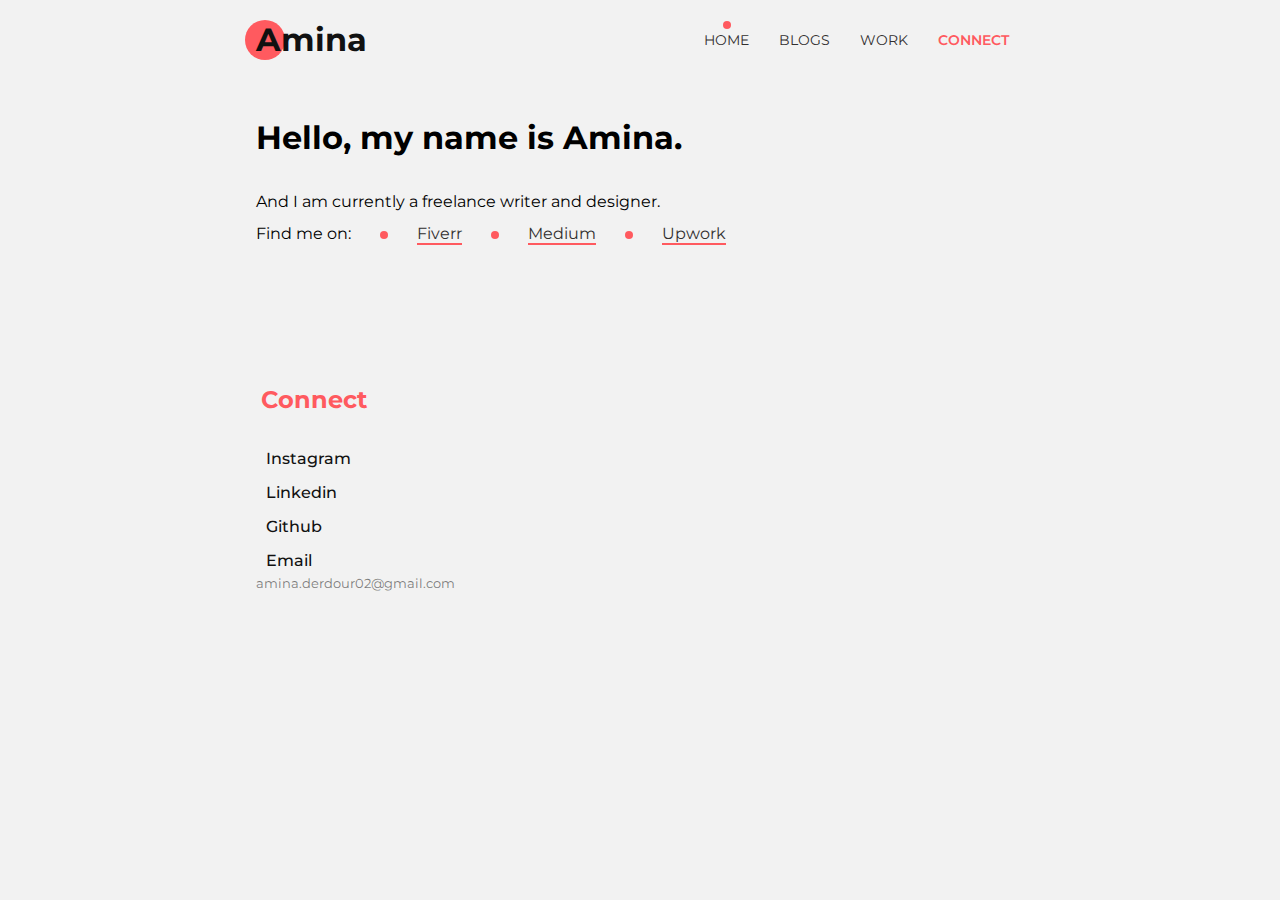
<file: index.html>
<html lang="en">
<head>
    <meta charset="UTF-8">
    <meta name="viewport" content="width=device-width, initial-scale=1.0">
    <link rel="icon" type="image/png" sizes="32x32" href="./page-icon.png">
    <title>Freelance Writing and Design Services | Amina's Services</title>
    <link rel="stylesheet" href="./styles.css">
    <link rel="stylesheet" href="https://cdnjs.cloudflare.com/ajax/libs/font-awesome/6.4.0/css/all.min.css" integrity="sha512-iecdLmaskl7CVkqkXNQ/ZH/XLlvWZOJyj7Yy7tcenmpD1ypASozpmT/E0iPtmFIB46ZmdtAc9eNBvH0H/ZpiBw==" crossorigin="anonymous" referrerpolicy="no-referrer" />
</head>
<body>
    <!--The Header Section-->
    <header>
        <div class="header-wrapper">
            <div class="logo">
                <span></span>
                <a href="./index.html">Amina</a>
            </div>
            <ul class="nav">
                <li><a href="./index.html" class="active">Home</a></li>
                <li><a href="./blogs.html">Blogs</a></li>
                <li><a href="./work.html">Work</a></li>
                <li><a class="contact" href="#connect">Connect</a></li>
            </ul>
            <button id="open__nav-btn"><i class="fa-solid fa-bars"></i></button>
            <button id="close__nav-btn"><i class="fa-solid fa-xmark"></i></button>
        </div>
    </header>
      

    <section class="home-content container">
        <div class="content-intro">
            <h1>Hello, my name is Amina.</h1>
            <p>And I am currently a freelance writer and designer.</p>
        </div>
        <p>Find me on: 
            <span class="circle"></span> <a target="_blank" href="https://www.fiverr.com/amina_derdour?up_rollout=true">Fiverr</a> 
            <span class="circle"></span> <a target="_blank" href="https://medium.com/@amina.derdour02">Medium</a> 
            <span class="circle"></span> <a target="_blank" href="https://www.upwork.com/freelancers/~01e3cb5d35c64e47d5">Upwork</a>
        </p>
    </section>


    <footer class="container" id="connect">
        <h2>Connect</h2>
        <ul class="socials">
            <li><a target="_blank" href="https://www.instagram.com/elf.layla/"><i class="fa-brands fa-instagram"></i> Instagram</a></li>
            <li><a target="_blank" href="https://www.linkedin.com/in/amina-derdour-264056264/"><i class="fa-brands fa-linkedin"></i> Linkedin</a></li>
            <li><a target="_blank" href="https://github.com/amina-work"><i class="fa-brands fa-github"></i> Github</a></li>
            <li><a target="_blank" href="mailto:amina.derdour02@gmail.com"><i class="fa-solid fa-envelope"></i> Email</a><p>amina.derdour02@gmail.com</p></li>
        </ul>
    </footer>

    <script src="./app.js"></script>

</body>
</html>
</file>
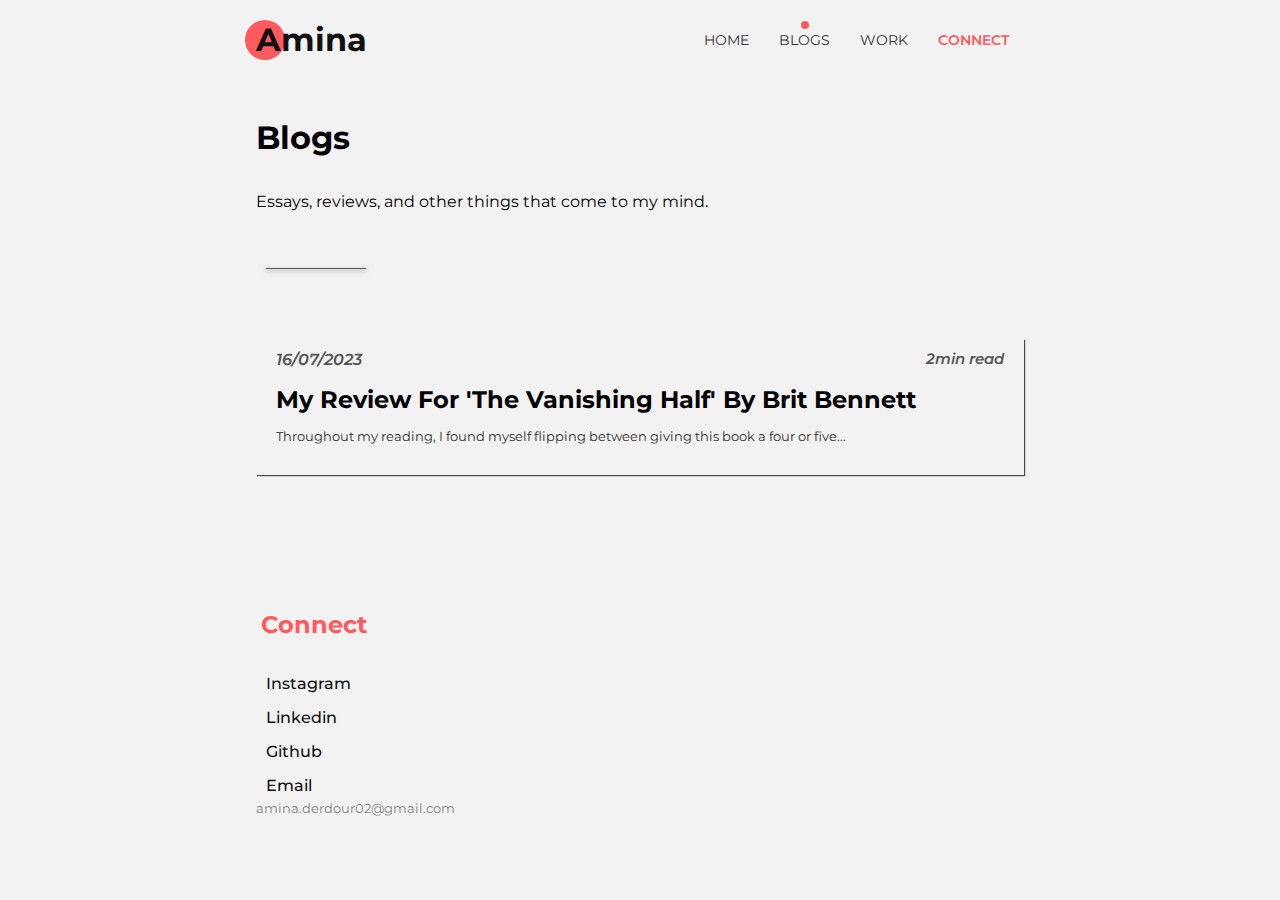
<file: blogs.html>
<html lang="en">
<head>
    <meta charset="UTF-8">
    <meta name="viewport" content="width=device-width, initial-scale=1.0">
    <link rel="icon" type="image/png" sizes="32x32" href="./page-icon.png">
    <title>Freelance Writing and Design Services | Amina's Blogs</title>
    <link rel="stylesheet" href="./styles.css">
    <link rel="stylesheet" href="https://cdnjs.cloudflare.com/ajax/libs/font-awesome/6.4.0/css/all.min.css" integrity="sha512-iecdLmaskl7CVkqkXNQ/ZH/XLlvWZOJyj7Yy7tcenmpD1ypASozpmT/E0iPtmFIB46ZmdtAc9eNBvH0H/ZpiBw==" crossorigin="anonymous" referrerpolicy="no-referrer" />
</head>
<body>
    <!--The Header Section-->
    <header>
        <div class="header-wrapper">
            <div class="logo">
                <span></span>
                <a href="./index.html">Amina</a>
            </div>
            <ul class="nav">
                <li><a href="./index.html">Home</a></li>
                <li><a href="./blogs.html" class="active">Blogs</a></li>
                <li><a href="./work.html">Work</a></li>
                <li><a class="contact" href="#connect">Connect</a></li>
            </ul>
            <button id="open__nav-btn"><i class="fa-solid fa-bars"></i></button>
            <button id="close__nav-btn"><i class="fa-solid fa-xmark"></i></button>
        </div>
    </header>

    <section class="blogs-content container">
        <div class="content-intro">
            <h1>Blogs</h1>
            <p>Essays, reviews, and other things that come to my mind.</p>
        </div>
        <span class="seperator"></span>
        <div class="blogs">
            <div class="blog-item" onclick="redirectToBlog()">
                <div class="blog-date"><p>16/07/2023</p><p style="font-size: 15px;">2min read</p></div>
                <div class="blog-title"><p>my review for 'the vanishing half' by brit bennett</p></div>
                <div class="blog-desc"><p>Throughout my reading, I found myself flipping between giving this book a four or five...</p></div>
            </div>
        </div>
    </section>

    <footer class="container" id="connect">
        <h2>Connect</h2>
        <ul class="socials">
            <li><a target="_blank" href="https://www.instagram.com/elf.layla/"><i class="fa-brands fa-instagram"></i> Instagram</a></li>
            <li><a target="_blank" href="https://www.linkedin.com/in/amina-derdour-264056264/"><i class="fa-brands fa-linkedin"></i> Linkedin</a></li>
            <li><a target="_blank" href="https://github.com/amina-work"><i class="fa-brands fa-github"></i> Github</a></li>
            <li><a target="_blank" href="mailto:amina.derdour02@gmail.com"><i class="fa-solid fa-envelope"></i> Email</a><p>amina.derdour02@gmail.com</p></li>
        </ul>
    </footer>

    <script src="./app.js"></script>
    <script>
        function redirectToBlog() {
            window.location.href = "./blog.html";
        }
    </script>

</body>
</html>
</file>
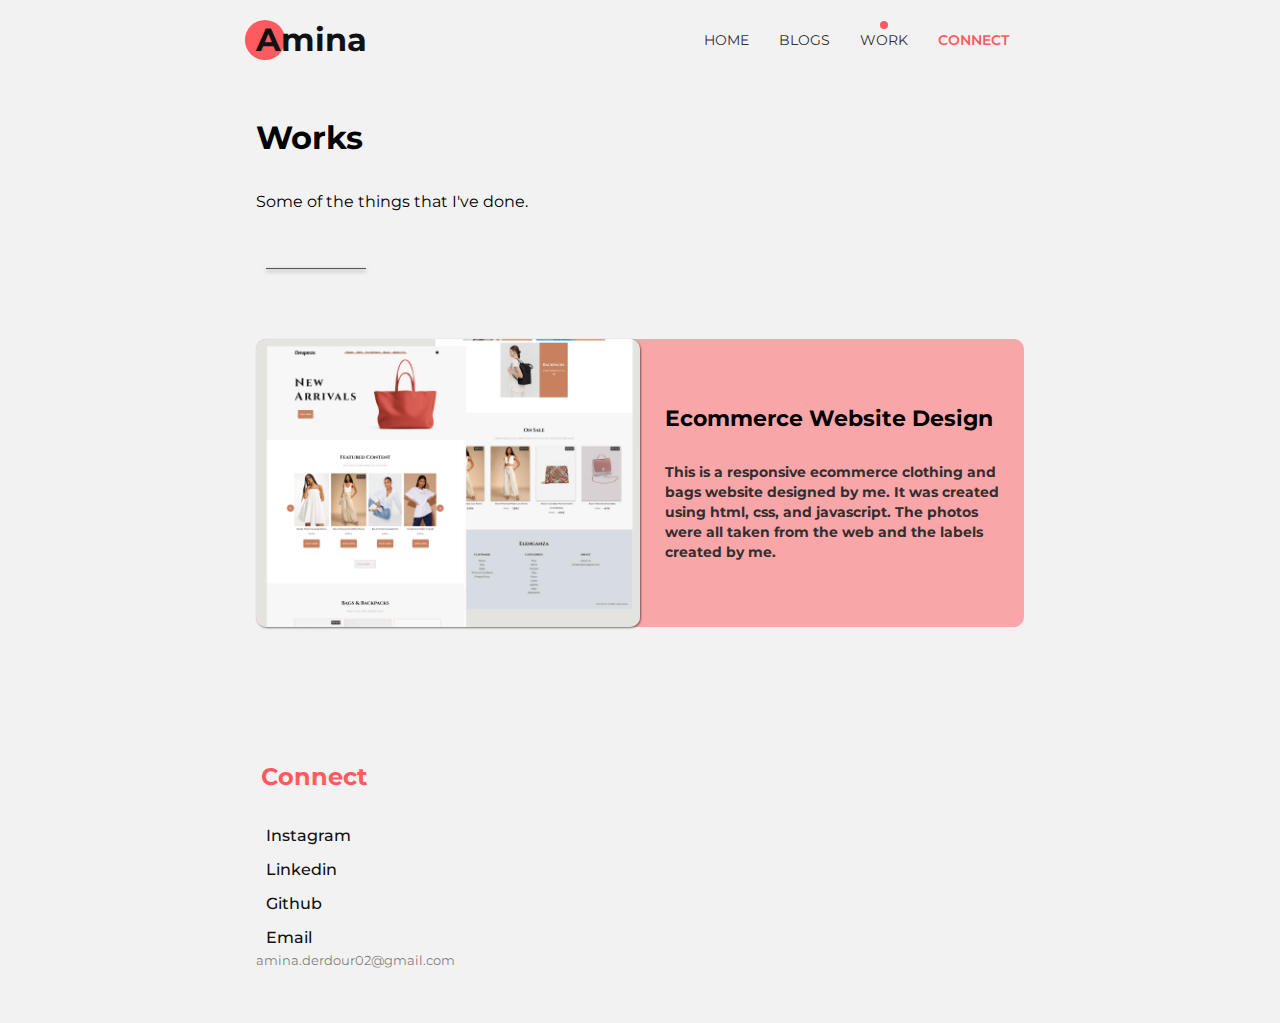
<file: work.html>
<html lang="en">
<head>
    <meta charset="UTF-8">
    <meta name="viewport" content="width=device-width, initial-scale=1.0">
    <link rel="icon" type="image/png" sizes="32x32" href="./page-icon.png">
    <title>Freelance Writing and Design Services | Amina's Portfolio</title>
    <link rel="stylesheet" href="./styles.css">
    <link rel="stylesheet" href="https://cdnjs.cloudflare.com/ajax/libs/font-awesome/6.4.0/css/all.min.css" integrity="sha512-iecdLmaskl7CVkqkXNQ/ZH/XLlvWZOJyj7Yy7tcenmpD1ypASozpmT/E0iPtmFIB46ZmdtAc9eNBvH0H/ZpiBw==" crossorigin="anonymous" referrerpolicy="no-referrer" />
</head>
<body>
    <!--The Header Section-->
    <header>
        <div class="header-wrapper">
            <div class="logo">
                <span></span>
                <a href="./index.html">Amina</a>
            </div>
            <ul class="nav">
                <li><a href="./index.html">Home</a></li>
                <li><a href="./blogs.html">Blogs</a></li>
                <li><a href="./work.html" class="active">Work</a></li>
                <li><a class="contact" href="#connect">Connect</a></li>
            </ul>
            <button id="open__nav-btn"><i class="fa-solid fa-bars"></i></button>
            <button id="close__nav-btn"><i class="fa-solid fa-xmark"></i></button>
        </div>
    </header>

    <section class="work-content container">
        <div class="content-intro">
            <h1>Works</h1>
            <p>Some of the things that I've done.</p>
        </div>
        <span class="seperator"></span>
        <div class="works">
            <div class="work-item">
                <img src="./work1.png" alt="">
                <div class="overlay">
                    <div class="work-desc">
                        <h3>ecommerce website design</h3>
                        <p>This is a responsive ecommerce clothing and bags website designed by me. 
                            It was created using html, css, and javascript. The photos were all taken 
                            from the web and the labels created by me.
                        </p>
                    </div>
                    <div class="work-links">
                        <a href="https://amina-work.github.io/elenganza/index.html" target="_blank"><i class="fa-solid fa-link" title="Website Overview"></i></a>
                        <a href="https://github.com/amina-work/elenganza.git" target="_blank"><i class="fa-brands fa-github" title="Website Source Code"></i></a>
                    </div>
                </div>
            </div>
        </div>

        <div class="popup-img">
            <span>&times;</span>
            <img src="./work1.png" alt="">
        </div>
    </section>


    <footer class="container" id="connect">
        <h2>Connect</h2>
        <ul class="socials">
            <li><a target="_blank" href="https://www.instagram.com/elf.layla/"><i class="fa-brands fa-instagram"></i> Instagram</a></li>
            <li><a target="_blank" href="https://www.linkedin.com/in/amina-derdour-264056264/"><i class="fa-brands fa-linkedin"></i> Linkedin</a></li>
            <li><a target="_blank" href="https://github.com/amina-work"><i class="fa-brands fa-github"></i> Github</a></li>
            <li><a target="_blank" href="mailto:amina.derdour02@gmail.com"><i class="fa-solid fa-envelope"></i> Email</a><p>amina.derdour02@gmail.com</p></li>
        </ul>
    </footer>

    <script src="./app.js"></script>
    
    <script>
        /////////////////////////////////// Work images
        document.querySelectorAll('.works img').forEach(image =>{
            image.onclick = () =>{
                document.querySelector('.popup-img').style.display = 'block';
                document.querySelector('.popup-img img').src = image.getAttribute('src');
            }
        })
        document.querySelector('.popup-img span').onclick = () =>{
            document.querySelector('.popup-img').style.display = 'none';
        }

    </script>
</body>
</html>
</file>
<file: styles.css>
@import url('https://fonts.googleapis.com/css2?family=Montserrat:wght@300;500;600&family=Noto+Serif:wght@300;400;500;600;700&family=Roboto:wght@300;400;500;700&display=swap');
*{
    margin: 0;
    padding: 0;
    box-sizing: border-box;
    text-decoration: none;
    list-style: none;
    font-family: 'Montserrat', sans-serif;
}
:root{
    --clr-bg: #F2F2F2;
    --clr-accent: #FF5A5F;
    --clr-black: #111;
    --clr-txt: #312f2f;
    --clr-grey: #555555;
}


/* ============================ General ============================ */
body{
    background-color: var(--clr-bg);
}
.container{
    padding: 50px 20%;
}
h2{
    color: var(--clr-accent);
    padding: 35px 5px;
}
.content-intro{
    padding-top: 40px;
}
.content-intro h1{
    line-height: 3;
}
p{
    line-height: 2;
}
.seperator {
    display: block;
    height: 1px;
    width: 100px;
    background-color: var(--clr-grey);
    box-shadow: 0px 2px 4px rgba(0, 0, 0, 0.5);
    margin: 50px 0 70px 10px;
}




/* ============================ Header ============================ */
header button {
    display: none;
}  
header{
    position: fixed;
    top: 0;
    left: 0;
    width: 100%;
    background-color: var(--clr-bg) !important;
    padding: 20px 20%;
    z-index: 1001;
}  
.header-wrapper{
    display: flex;
    justify-content: space-between;
    align-items: center;
    flex-direction: row;
}
header .logo{
    text-transform: capitalize;
    position: relative;
    display: inline-block;
}
header .logo span {
    position: absolute;
    top: 50%;
    left: 8%;
    transform: translate(-50%, -50%);
    width: 40px; /*circle size*/
    height: 40px;
    border-radius: 50%;
    background-color: var(--clr-accent);
    z-index: -1;
}
header .logo a {
    position: relative;
    margin: 0;
    z-index: 1;
    font-weight: 700;
    font-size: 2rem;
    color: var(--clr-black);
}
header .nav{
    display: flex;
    flex-direction: row;
}
header .nav li{
    padding: 0 15px;
    text-transform: uppercase;
    font-size: .9rem;
}
header .nav li a{
    color: var(--clr-txt);
    position: relative;
}
header .nav li a::after {
    content: "";
    position: absolute;
    top: -10px;
    left: 50%;
    transform: translateX(-50%);
    width: 8px;
    height: 8px;
    background-color: transparent;
    border-radius: 50%;
    transition: all 0.2s ease;
}
header .nav li .contact{
    color: var(--clr-accent);
    font-weight: 600;
}
header .nav li a:hover::after, 
header .nav li a.active::after {
    height: 8px;
    width: 8px;
    background-color: var(--clr-accent);
}

/* ============================ Footer ============================ */
footer .socials{
    display: flex;
    flex-direction: column;
    gap: 15px;
}
footer .socials a{
    color: var(--clr-black);
    display: flex;
    flex-direction: row;
    gap: 10px;
    font-weight: 500;
}
footer .socials a:hover{
    color: var(--clr-grey);
}
footer .socials p{
    color: rgba(0, 0, 0, 0.5);
    font-size: small;
}

/* ============================ Home Page ============================ */
.home-content p a{
    position: relative;
    color: var(--clr-txt);
}
.home-content p a::after {
    content: '';
    position: absolute;
    bottom: -2px;
    left: 0;
    width: 100%;
    height: 2px;
    background-color: var(--clr-accent);
}
.home-content p a:hover{
    color: var(--clr-accent);
}
.home-content p a:hover::after{
    background-color: var(--clr-txt);
}
.home-content p .circle {
    display: inline-block;
    width: 8px;
    height: 8px;
    border-radius: 50%;
    background-color: var(--clr-accent);
    margin: 0 25px;
}



/* ============================ Blogs Page ============================ */
.blogs{
    display: flex;
    flex-direction: column;
}
.blog-item {
    padding: 5px 20px 25px;
    cursor: pointer;
    box-shadow: 1px 1px 1px rgba(0, 0, 0, 0.7);
    transition: transform 0.2s ease;
}
.blog-item:hover {
    transform: scale(1.05);
}
.blog-item .blog-date{
    font-family: 'Roboto', sans-serif;
    color: var(--clr-grey);
    font-style: italic;
    font-weight: 600;
    display: flex;
    flex-direction: row;
    justify-content: space-between;
}
.blog-item .blog-title{
    font-size: 1.5rem;
    font-weight: 700;
    text-transform: capitalize;
}
.blog-item .blog-desc{
    font-size: 0.8rem;
    color: var(--clr-txt);
}

/* ============================ Blog Page ============================ */
.goback{
    color: var(--clr-black);
    padding: 15px 35px 15px 15px;
    border: 1px solid var(--clr-txt);
    position: absolute;
    top: 30px;
    left: 25px;
    box-shadow: 1px 1px 1px rgba(0, 0, 0, 0.5);
}
.goback:hover{
    background-color: #e3dbdb;
}
.blog-time{
    cursor: pointer;
    color: var(--clr-black);
    position: absolute;
    top: 40px;
    right: 25px;
    text-transform: capitalize;
    padding: 5px;
    border: 1px solid var(--clr-txt);
    box-shadow: 1px 1px 1px rgba(0, 0, 0, 0.5);
}
.blog-item:hover{
    background-color: #e3dbdb;
}
.the-blog{
    padding-top: 150px;
    display: flex;
    flex-direction: column;
    justify-content: center;
    align-items: center;
}
.the-blog .blog-date{
    color: var(--clr-txt);
    font-style: italic;
    font-weight: bolder;
    font-size: 0.8rem;
    padding-bottom: 30px;
}
.the-blog .blog-time{
    font-size: x-small;
}
.the-blog .blog-title p{
    font-size: 1.7rem;
    text-align: center;
    font-family: 'Noto Serif', serif;
    text-transform: capitalize;
    font-weight: bold;
    padding-bottom: 30px;
}
.the-blog .blog-synopsis{
    width: 400px;
    text-align: center;
    line-height: 1.6;
}
.the-blog .blog-text{
    text-align: center;
    line-height: 1.6;
}
.the-blog .blog-text h2{
    font-size: 1rem;
    text-transform: capitalize;
}

.blog-toc{
    position: fixed;
    right: 0;
    top: 45%;
    display: flex;
    flex-direction: row;
    align-items: center;
}
.blog-toc .toc-content{
    display: none;
    position: absolute;
    top: 100%;
    right: 0%;
    box-shadow: 1px 1px 2px rgba(0, 0, 0, 0.5);
}
.blog-toc .toc-content h3, 
.blog-toc .toc-content a{
    padding: 10px 7px;
    font-size: 0.9rem;
    display: block;
}
.blog-toc .toc-content a{
    color: var(--clr-black);
}
.blog-toc .toc-content a:hover{
    color: var(--clr-accent);
    box-shadow: 1px 1px 2px rgba(0, 0, 0, 0.7);
}
.blog-toc .toggle-arrow{
    cursor: pointer;
    padding: 10px;
    border: 1px solid var(--clr-grey);
    border-right: none;
    border-top-left-radius: 100%;
    border-bottom-left-radius: 100%;
    box-shadow: -1px 1px 2px rgba(0, 0, 0, 0.5);
}
.blog-toc .toggle-arrow:hover{
    box-shadow: 1px 1px 2px rgba(0, 0, 0, 0.7);
}
.blog-toc.open .toggle-arrow i {
    transform: rotate(-180deg);
}
.blog-toc.open .toc-content {
    display: block;
}
.blog-text .book-img{
    display: flex;
    justify-content: center;
    align-items: center;
    padding-bottom: 30px;
}
.blog-text .book-img img{
    border: 1px solid var(--clr-black);
}
.blog-text .book-title{
    display: flex;
    flex-direction: row;
    padding-bottom: 50px;
    gap: 10px;
    justify-content: center;
}
.blog-text .book-title a{
    color: var(--clr-black);
    font-weight: 600;
}

/* ============================ Works Page ============================ */
.works{
    display: flex;
    flex-direction: column;
    gap: 50px;
}
.works .work-item{
    display: flex;
    flex-direction: row;
    gap: 25px;
    background-color: rgba(255, 90, 95, 0.5);
    border-radius: 10px;
}
.work-item img{
    width: 50%;
    border-radius: 10px;
    box-shadow: 1px 1px 2px rgba(0, 0, 0, 0.5);
    cursor: pointer;
}
.work-item .overlay{
    justify-self: center;
    align-self: center;
}
.work-item .overlay h3{
    text-transform: capitalize;
    padding-bottom: 30px;
    font-size: 1.4rem;
}
.work-item .overlay p{
    line-height: 1.4;
    font-size: .9rem;
    padding-right: 10px;
    color: var(--clr-txt);
    font-weight: bold;
}
.work-item .overlay .work-links{
    display: none;
    justify-self: right;
    padding-left: 75px;
}
.work-links i{
    color: #111;
    background-color: rgba(255, 255, 255, 0.5);
    font-size: 20px;
    padding: 15px;
    margin: 15px;
    border-radius: 100%;
}
.work-links i:hover{
    color: var(--clr-accent);
    background-color: #F2F2F2;
}
.work-item:hover{
    background-color: rgba(255, 90, 95, 0.7);
}
.work-item:hover .work-links{
    display: block;
}
.work-item:hover .work-desc{
    display: none;
}
.work-content .popup-img{
    position: fixed;
    top: 0;
    left: 0;
    background: rgba(0, 0, 0, 0.5);
    height: 100%;
    width: 100%;
    z-index: 1003;
    display: none;
}
.work-content .popup-img span{
    position: absolute;
    top: 0;
    right: 10px;
    font-size: 40px;
    font-weight: bolder;
    color: #F2F2F2;
    cursor: pointer;
    z-index: 100;
}
.work-content .popup-img img{
    position: absolute;
    top: 50%;
    left: 50%;
    transform: translate(-50%, -50%);
    border: 5px solid #F2F2F2;
    border-radius: 5px;
    width: 750px;
    object-fit: cover;
}


/* ============================ Media queries ============================ */
@media (max-width: 1024px){
    .container{
        padding: 50px 16%;
    }
    header{
        padding: 20px 16%;
    }
    .works{
        gap: 40px;
    }
}
@media (max-width: 900px){
    .container{
        padding: 50px 10%;
    }
    header{
        padding: 20px 10%;
    }
}
@media (max-width: 830px){
    .works .work-item{
        flex-direction: column;
        padding-bottom: 40px;
    }
    .works .work-item .work-desc{
        text-align: center;
        padding: 0 25px;
    }
    .works .work-item .work-links{
        padding: 0;
    }
}
@media (max-width: 800px){
    .works{
        grid-template-columns: 1fr;
        gap: 40px;
        justify-items: center;
    }
    .works .work-item img{
        width: 100%;
        height: 100%;
    }
    .work-content .popup-img img{
        width: 95%;
    }
}
@media (max-width: 650px){
    header button {
        display: inline-block;
        font-size: 1.5rem;
        background: transparent;
        color: var(--clt-txt);
        cursor: pointer;
        border: none;
    }
    header button#close__nav-btn {
        display: none;
        color: var(--clr-accent);
    }
    header.show .nav{
        display: flex;
    }
    header .nav {
        background-color: red;
        position: absolute;
        flex-direction: column;
        top: 100%;
        right: 15%;
        width: 12rem;
        align-items: flex-start;
        justify-content: center;
        gap: 0;
        display: none;
    }
    header .nav li {
        width: 100%;
        height: 4.5rem;
        display: flex;
        align-items: center;
        background: var(--clr-bg);
        box-shadow: 1px 1px 1px rgba(0, 0, 0, 0.5);
    }
    header .nav li a {
        border-radius: 0;
        width: 100%;
        height: 100%;
        background: var(--clr-bg);
        padding: 0 2rem;
        display: flex;
        align-items: center;
        border-bottom: 1px solid var(--clr-grey);
        border-bottom-width: 120%;
    }
    header .nav li a:hover::after, 
    header .nav li a.active::after {
        background-color: transparent;
    }

}
</file>
